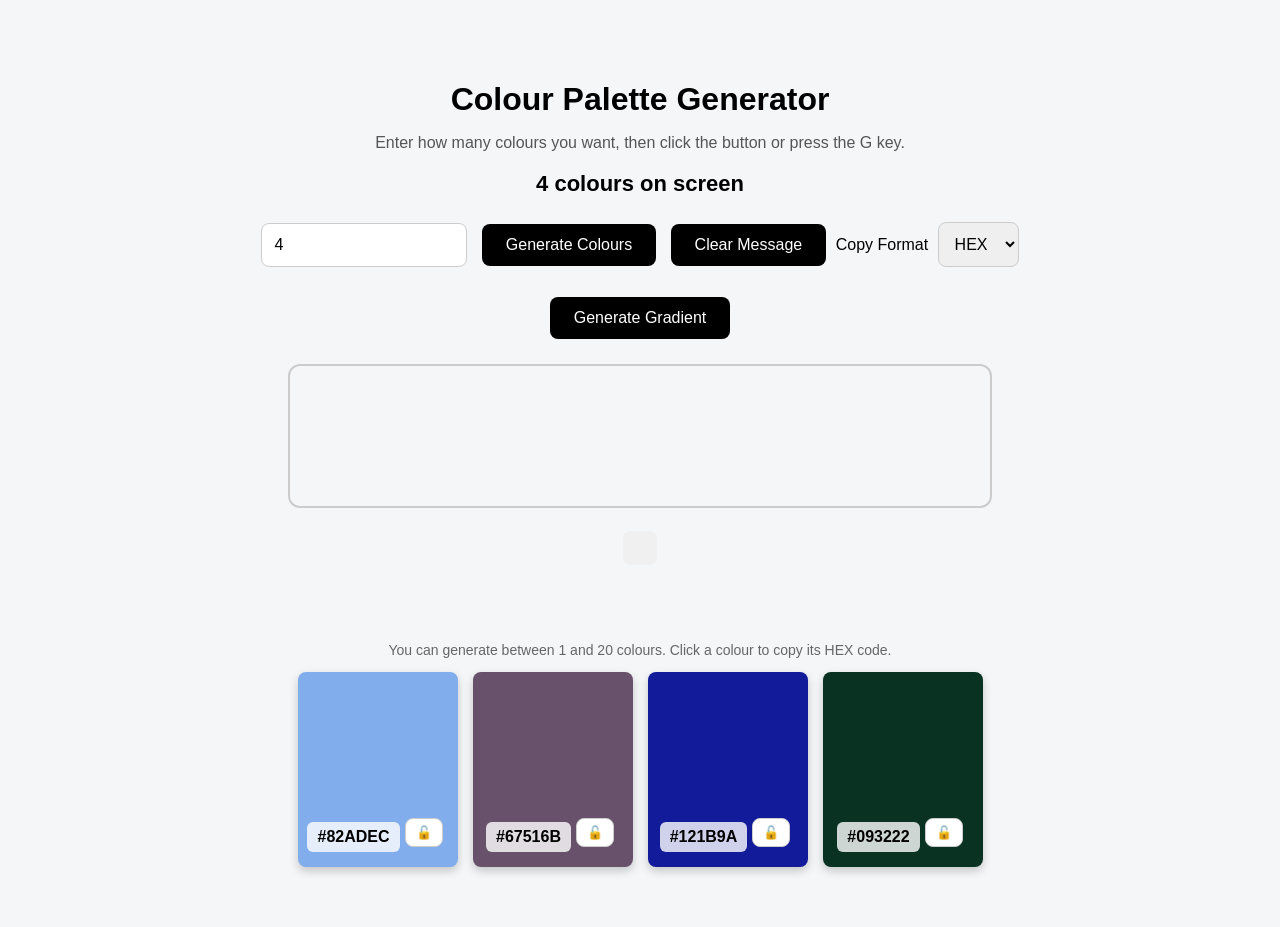
<file: ColorPalette/index.html>
<!DOCTYPE html>
<html lang="en">

<head>
    <meta charset="UTF-8">
    <meta name="viewport" content="width=device-width, initial-scale=1.0">
    <title>Document</title>
    <link rel="stylesheet" href="style.css">
</head>

<body>
    <div class="container">
        <h1>Colour Palette Generator</h1>
        <p class="subtitle">Enter how many colours you want, then click the button or press the G key.</p>
        <h2 id="countHeading">0 colours on screen</h2>
        <div class="controls">
            <input type="number" id="colorCount" placeholder="Enter number of colours" min="1" max="20">
            <button id="generateBtn">Generate Colours</button>
            <button id="clearBtn">Clear Message</button>
            <label for="copyFormat">Copy Format</label>
            <select id="copyFormat">
                <option value="hex">HEX</option>
                <option value="rgb">RGB</option>
            </select>
        </div>

        <div class="gradient-controls">
            <button id="gradientBtn">Generate Gradient</button>
        </div>

        <div id="gradientPreview"></div>
        <p id="gradientCode"></p>

        <p id="message"></p>
        <p class="note">You can generate between 1 and 20 colours. Click a colour to copy its HEX code.</p>

        <div class="palette" id="palette"></div>
    </div>
    <script src="script.js"></script>
</body>

</html>
</file>
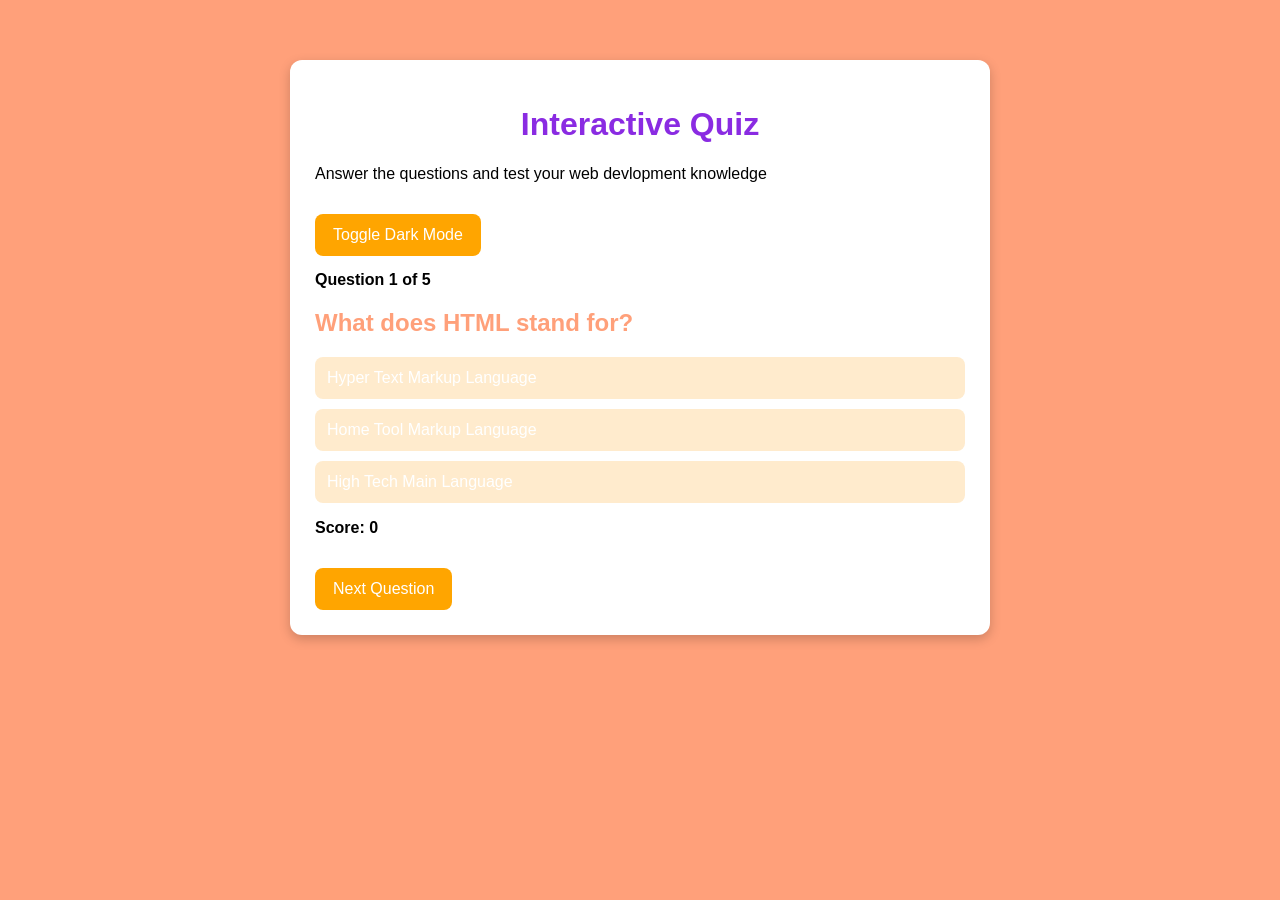
<file: QuizApp/index.html>
<!DOCTYPE html>
<html lang="en">

<head>
    <meta charset="UTF-8">
    <meta name="viewport" content="width=device-width, initial-scale=1.0">
    <title>Quiz App</title>
    <link rel="stylesheet" href="style.css">
</head>
<!-- Emmet takes div by default -->

<body>
    <div class="quiz-box">
        <h1>Interactive Quiz</h1>
        <p>Answer the questions and test your web devlopment knowledge</p>
        <button id="theme-btn">Toggle Dark Mode</button>

        <div id="quiz-area">
            <p id="progress"></p>
            <h2 id="question">Question goes here</h2>
            <div id="answers"></div>
            <p id="feedback"></p>
            <p id="score">Score: 0</p>
            <button id="next-btn">Next Question</button>
        </div>
        <div id="result-box">
            <h2>Quiz Finished!</h2>
            <p id="final-score"></p>
            <button id="restart-btn">Restart Quiz</button>
        </div>
    </div>
    <script src="script.js"></script>
</body>


</html>
</file>
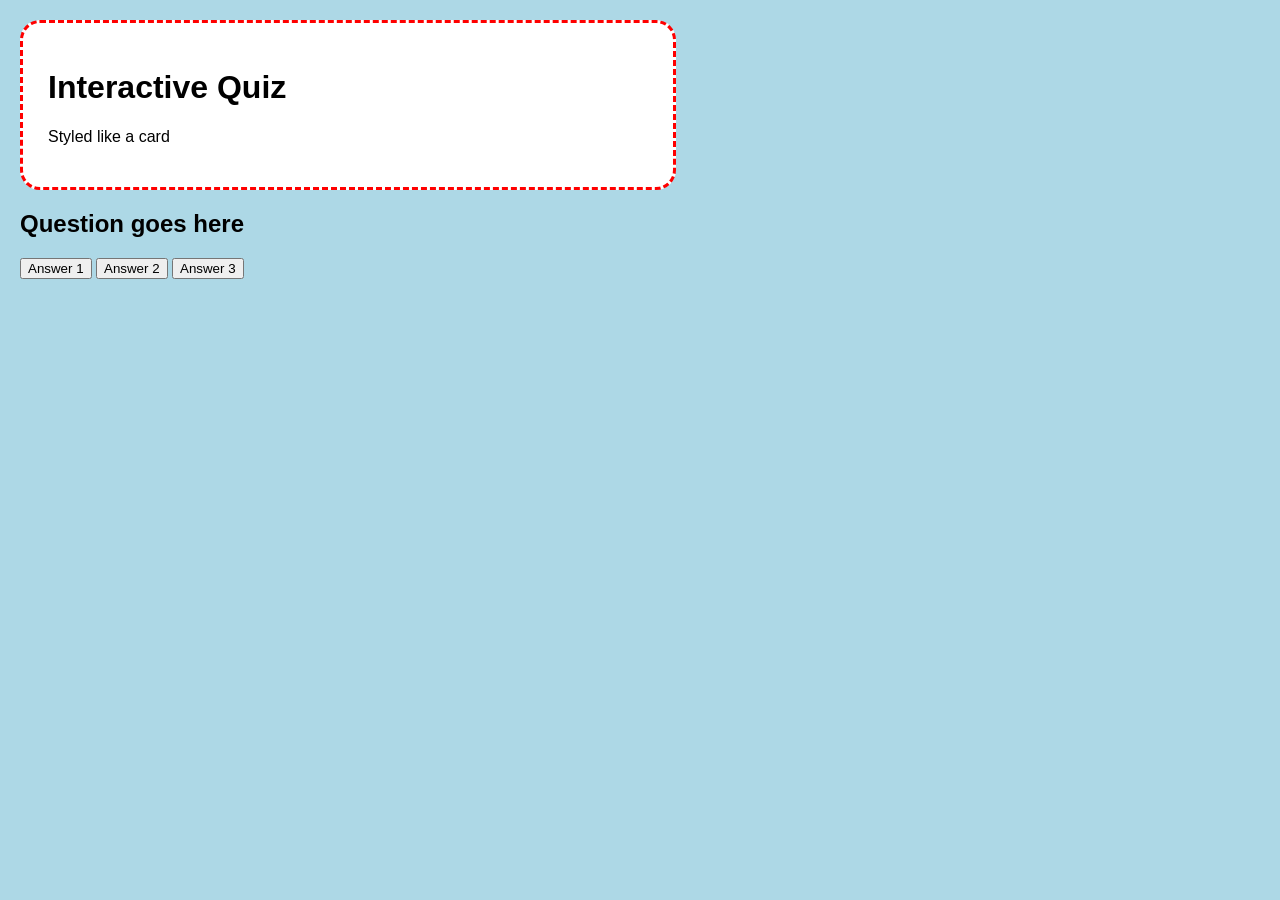
<file: 07.03.2026.html>
<!-- HTML + CSS = JavaScript Quiz App -->
<!-- Hyper text markup language -->
<!-- HTML = structure
   CSS - design
   JS - logic -->

<!-- <!Doctype html>

<head></head>

<body>
    <h1>Heading 1</h1>
    <p> This is a paragraph</p>
    <p>This is the second paragraph</p>
    <br />
    <p>This is the fourth paragraph</p>

</body>

</html> -->
<!DOCTYPE html>
<html lang="en">

<head>
    <meta charset="UTF-8">
    <meta name="viewport" content="width=device-width, initial-scale=1.0">
    <title>My first web page</title>
    <style>
        /* element {
    property: value
    } */
        body {
            font-family: Arial, Helvetica, sans-serif;
            background-color: lightblue;
            margin: 0;
            padding: 20px;
        }

        .quiz-box {
            background-color: white;
            padding: 25px;
            border: 3px dashed red;
            border-radius: 20px;
            max-width: 600px;
        }

        button:hover {
            background-color: lightpink;
        }
    </style>
</head>

<body>
    <!-- </div> groups content together -->
    <!-- JS uses the id, CSS uses both id and class -->
    <div class="quiz-box">
        <h1>Interactive Quiz</h1>
        <p>Styled like a card</p>

    </div>
    <div>
        <h2>Question goes here</h2>
        <button>Answer 1</button>
        <button>Answer 2</button>
        <button>Answer 3</button>
    </div>
</body>

</html>
<!-- Emmet Abbreviation  -->
<!-- http://127.0.0.1:5500/07.03.2026.html -->
</file>
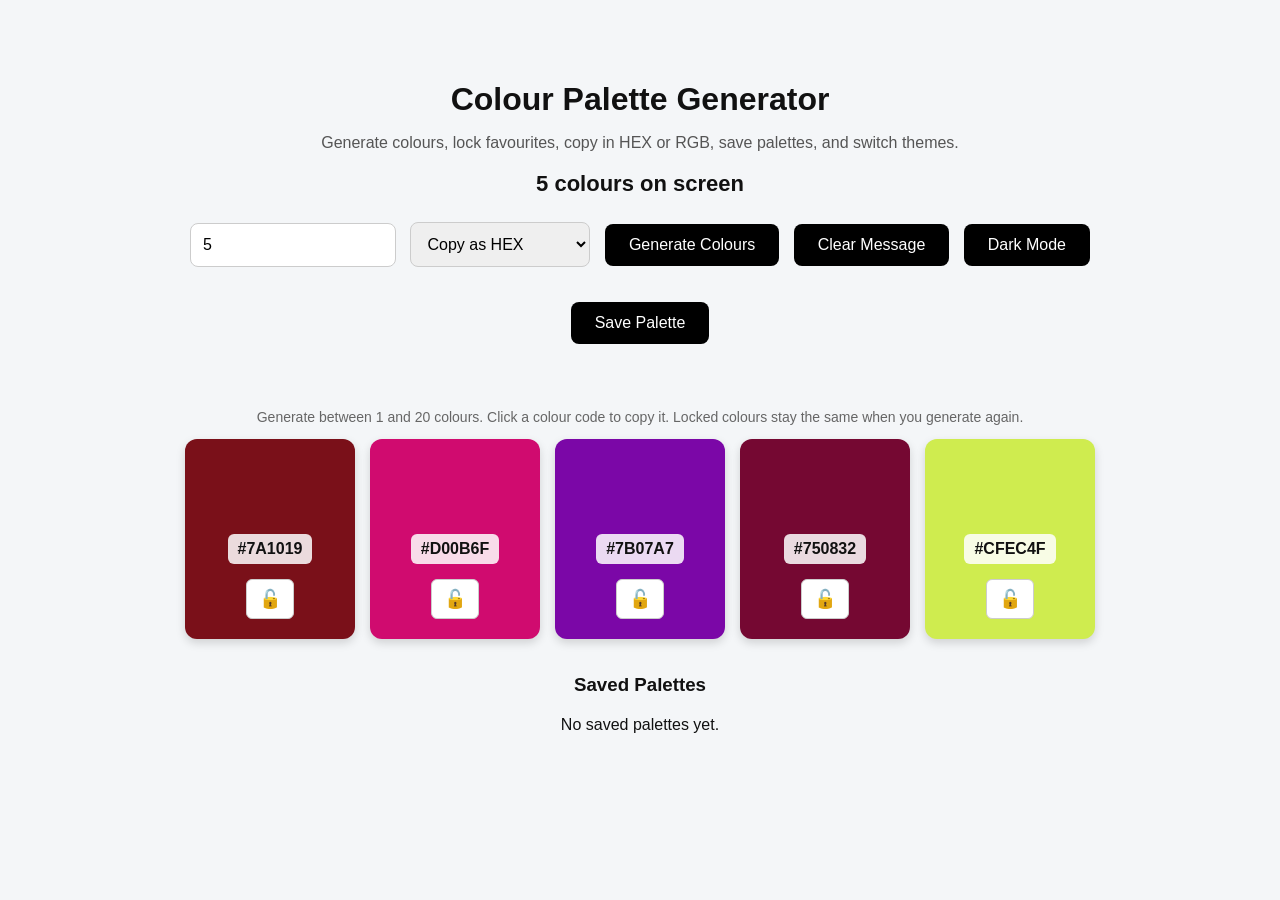
<file: 13.03.2026.html>
<!-- The Colour Palette Generator is a small web application built using HTML, CSS, and JavaScript. The user enters how many colours they want, and the program generates that many random colour boxes on the screen. Each box displays a HEX colour code (for example #3FA7D6). When the user clicks on a colour box, the HEX code is automatically copied to the clipboard so it can be used elsewhere.

The project demonstrates how JavaScript can dynamically create elements on a webpage, respond to user actions, and update the page in real time. It also includes features such as limiting the number of colours to 20, keyboard shortcuts, and temporary messages to improve the user experience.

Overall, it is a practical beginner project that combines functions, DOM manipulation, events, and dynamic content generation. -->


<!DOCTYPE html>
<html lang="en">

<head>
    <meta charset="UTF-8">
    <meta name="viewport" content="width=device-width, initial-scale=1.0">
    <title>Colour Palette Generator</title>
    <style>
        body {
            font-family: Arial, sans-serif;
            background-color: #f4f6f8;
            color: #111;
            margin: 0;
            padding: 0;
            text-align: center;
            transition: background-color 0.3s, color 0.3s;
        }

        .container {
            max-width: 1100px;
            margin: 40px auto;
            padding: 20px;
        }

        h1 {
            margin-bottom: 10px;
        }

        .subtitle {
            color: #555;
            margin-bottom: 10px;
        }

        #countHeading {
            margin-bottom: 20px;
            font-size: 22px;
        }

        .controls,
        .extra-controls {
            margin-bottom: 20px;
        }

        input[type="number"],
        select {
            padding: 12px;
            font-size: 16px;
            width: 180px;
            border: 1px solid #ccc;
            border-radius: 8px;
            margin: 5px;
        }

        button {
            padding: 12px 24px;
            font-size: 16px;
            border: none;
            border-radius: 8px;
            cursor: pointer;
            background-color: black;
            color: white;
            margin: 5px;
        }

        button:hover {
            opacity: 0.9;
        }

        #message {
            min-height: 24px;
            font-weight: bold;
            color: green;
            margin-bottom: 20px;
        }

        .palette {
            display: flex;
            justify-content: center;
            gap: 15px;
            flex-wrap: wrap;
        }

        .color-box {
            width: 170px;
            min-height: 200px;
            border-radius: 12px;
            display: flex;
            flex-direction: column;
            justify-content: flex-end;
            align-items: center;
            padding: 15px;
            box-sizing: border-box;
            box-shadow: 0 4px 10px rgba(0, 0, 0, 0.15);
            transition: transform 0.2s;
            position: relative;
        }

        .color-box:hover {
            transform: scale(1.05);
        }

        .color-code {
            background-color: rgba(255, 255, 255, 0.85);
            padding: 6px 10px;
            border-radius: 6px;
            font-weight: bold;
            margin-bottom: 10px;
            cursor: pointer;
        }

        .lock-btn {
            padding: 8px 12px;
            font-size: 18px;
            background-color: white;
            color: black;
            border: 1px solid #ccc;
            border-radius: 6px;
            cursor: pointer;
        }

        .locked {
            outline: 4px solid gold;
        }

        .note {
            color: #666;
            font-size: 14px;
            margin-top: 10px;
        }

        .save-controls {
            margin: 25px 0 10px;
        }

        #savedPalettesSection {
            margin-top: 35px;
            text-align: left;
        }

        #savedPalettesSection h3 {
            text-align: center;
            margin-bottom: 20px;
        }

        .saved-palette {
            background-color: white;
            border: 1px solid #ddd;
            border-radius: 10px;
            padding: 12px;
            margin: 12px auto;
            max-width: 760px;
        }

        .saved-palette-title {
            font-weight: bold;
            margin-bottom: 10px;
        }

        .saved-palette-colors {
            display: flex;
            flex-wrap: wrap;
            gap: 8px;
            margin: 10px 0;
        }

        .saved-color {
            width: 52px;
            height: 52px;
            border-radius: 8px;
            border: 1px solid #ccc;
        }

        .saved-palette-buttons button {
            margin-right: 10px;
            margin-top: 8px;
        }

        body.dark-mode {
            background-color: #1e1e1e;
            color: white;
        }

        body.dark-mode .subtitle,
        body.dark-mode .note {
            color: #d0d0d0;
        }

        body.dark-mode input[type="number"],
        body.dark-mode select {
            background-color: #2c2c2c;
            color: white;
            border: 1px solid #555;
        }

        body.dark-mode .color-code {
            background-color: rgba(0, 0, 0, 0.7);
            color: white;
        }

        body.dark-mode .lock-btn {
            background-color: #2c2c2c;
            color: white;
            border: 1px solid #666;
        }

        body.dark-mode .saved-palette {
            background-color: #2a2a2a;
            border: 1px solid #555;
        }
    </style>
</head>

<body>

    <div class="container">
        <h1>Colour Palette Generator</h1>
        <p class="subtitle">Generate colours, lock favourites, copy in HEX or RGB, save palettes, and switch themes.</p>

        <h2 id="countHeading">0 colours on screen</h2>

        <div class="controls">
            <input type="number" id="colorCount" placeholder="Enter number of colours" min="1" max="20">

            <select id="copyFormat">
                <option value="hex">Copy as HEX</option>
                <option value="rgb">Copy as RGB</option>
            </select>

            <button id="generateBtn">Generate Colours</button>
            <button id="clearBtn">Clear Message</button>
            <button id="themeBtn">Dark Mode</button>
        </div>

        <div class="save-controls">
            <button id="savePaletteBtn">Save Palette</button>
        </div>

        <p id="message"></p>
        <p class="note">Generate between 1 and 20 colours. Click a colour code to copy it. Locked colours stay the same
            when you generate again.</p>

        <div class="palette" id="palette"></div>

        <div id="savedPalettesSection">
            <h3>Saved Palettes</h3>
            <div id="savedPalettes"></div>
        </div>
    </div>

    <script>
        const generateButton = document.getElementById("generateBtn");
        const clearButton = document.getElementById("clearBtn");
        const themeBtn = document.getElementById("themeBtn");
        const savePaletteBtn = document.getElementById("savePaletteBtn");
        const colorInput = document.getElementById("colorCount");
        const copyFormat = document.getElementById("copyFormat");
        const palette = document.getElementById("palette");
        const message = document.getElementById("message");
        const countHeading = document.getElementById("countHeading");
        const savedPalettes = document.getElementById("savedPalettes");

        let messageTimeout;

        function generateColor() {
            const letters = "0123456789ABCDEF";
            let color = "#";

            for (let i = 0; i < 6; i++) {
                color += letters[Math.floor(Math.random() * 16)];
            }

            return color;
        }

        function hexToRgb(hex) {
            const red = parseInt(hex.slice(1, 3), 16);
            const green = parseInt(hex.slice(3, 5), 16);
            const blue = parseInt(hex.slice(5, 7), 16);

            return `rgb(${red}, ${green}, ${blue})`;
        }

        function updateColorCount(number) {
            countHeading.innerText = number + " colours on screen";
        }

        function clearMessage() {
            message.innerText = "";
        }

        function showMessage(text) {
            clearTimeout(messageTimeout);
            message.innerText = text;

            messageTimeout = setTimeout(function () {
                message.innerText = "";
            }, 2000);
        }

        function copyColor(event) {
            const hexColor = event.currentTarget.innerText;
            let copiedValue = hexColor;

            if (copyFormat.value === "rgb") {
                copiedValue = hexToRgb(hexColor);
            }

            navigator.clipboard.writeText(copiedValue);
            showMessage(copiedValue + " copied to clipboard!");
        }

        function toggleLock(event) {
            event.stopPropagation();

            const box = event.currentTarget.parentElement;
            const isLocked = box.dataset.locked === "true";

            if (isLocked) {
                box.dataset.locked = "false";
                box.classList.remove("locked");
                event.currentTarget.innerText = "🔓";
                showMessage("Colour unlocked.");
            } else {
                box.dataset.locked = "true";
                box.classList.add("locked");
                event.currentTarget.innerText = "🔒";
                showMessage("Colour locked.");
            }
        }

        function createSingleBox(color = null, locked = false) {
            const box = document.createElement("div");
            box.classList.add("color-box");
            box.dataset.locked = locked ? "true" : "false";

            if (locked) {
                box.classList.add("locked");
            }

            const colorCode = document.createElement("span");
            colorCode.classList.add("color-code");

            const lockBtn = document.createElement("button");
            lockBtn.classList.add("lock-btn");

            const newColor = color || generateColor();

            box.style.backgroundColor = newColor;
            colorCode.innerText = newColor;
            lockBtn.innerText = locked ? "🔒" : "🔓";

            colorCode.addEventListener("click", copyColor);
            lockBtn.addEventListener("click", toggleLock);

            box.appendChild(colorCode);
            box.appendChild(lockBtn);

            return box;
        }

        function createBoxes(number) {
            palette.innerHTML = "";

            for (let i = 0; i < number; i++) {
                const box = createSingleBox();
                palette.appendChild(box);
            }

            updateColorCount(number);
        }

        function generatePalette() {
            let number = parseInt(colorInput.value);

            if (!number || number < 1) {
                number = 5;
                colorInput.value = 5;
            }

            if (number > 20) {
                number = 20;
                colorInput.value = 20;
                showMessage("Maximum limit is 20 colours.");
            }

            const existingBoxes = Array.from(document.querySelectorAll(".color-box"));
            const newPaletteData = [];

            for (let i = 0; i < number; i++) {
                if (existingBoxes[i]) {
                    const oldBox = existingBoxes[i];
                    const oldColor = oldBox.querySelector(".color-code").innerText;
                    const isLocked = oldBox.dataset.locked === "true";

                    if (isLocked) {
                        newPaletteData.push({ color: oldColor, locked: true });
                    } else {
                        newPaletteData.push({ color: generateColor(), locked: false });
                    }
                } else {
                    newPaletteData.push({ color: generateColor(), locked: false });
                }
            }

            palette.innerHTML = "";

            for (let item of newPaletteData) {
                const box = createSingleBox(item.color, item.locked);
                palette.appendChild(box);
            }

            updateColorCount(number);
        }

        function getCurrentPalette() {
            const boxes = document.querySelectorAll(".color-box");
            const colors = [];

            boxes.forEach(box => {
                const colorCode = box.querySelector(".color-code").innerText;
                colors.push(colorCode);
            });

            return colors;
        }

        function savePalette() {
            const currentPalette = getCurrentPalette();

            if (currentPalette.length === 0) {
                showMessage("No palette to save.");
                return;
            }

            let saved = JSON.parse(localStorage.getItem("savedPalettes")) || [];
            saved.push(currentPalette);

            localStorage.setItem("savedPalettes", JSON.stringify(saved));
            showMessage("Palette saved!");
            displaySavedPalettes();
        }

        function displaySavedPalettes() {
            const saved = JSON.parse(localStorage.getItem("savedPalettes")) || [];
            savedPalettes.innerHTML = "";

            if (saved.length === 0) {
                savedPalettes.innerHTML = "<p style='text-align:center;'>No saved palettes yet.</p>";
                return;
            }

            saved.forEach((paletteColors, index) => {
                const paletteBox = document.createElement("div");
                paletteBox.classList.add("saved-palette");

                const title = document.createElement("div");
                title.classList.add("saved-palette-title");
                title.innerText = "Palette " + (index + 1);

                const colorRow = document.createElement("div");
                colorRow.classList.add("saved-palette-colors");

                paletteColors.forEach(color => {
                    const colorDiv = document.createElement("div");
                    colorDiv.classList.add("saved-color");
                    colorDiv.style.backgroundColor = color;
                    colorDiv.title = color;
                    colorRow.appendChild(colorDiv);
                });

                const buttonRow = document.createElement("div");
                buttonRow.classList.add("saved-palette-buttons");

                const loadBtn = document.createElement("button");
                loadBtn.innerText = "Load";
                loadBtn.addEventListener("click", function () {
                    loadPalette(index);
                });

                const deleteBtn = document.createElement("button");
                deleteBtn.innerText = "Delete";
                deleteBtn.addEventListener("click", function () {
                    deletePalette(index);
                });

                buttonRow.appendChild(loadBtn);
                buttonRow.appendChild(deleteBtn);

                paletteBox.appendChild(title);
                paletteBox.appendChild(colorRow);
                paletteBox.appendChild(buttonRow);

                savedPalettes.appendChild(paletteBox);
            });
        }

        function loadPalette(index) {
            const saved = JSON.parse(localStorage.getItem("savedPalettes")) || [];
            const selectedPalette = saved[index];

            if (!selectedPalette) {
                return;
            }

            palette.innerHTML = "";

            selectedPalette.forEach(color => {
                const box = createSingleBox(color, false);
                palette.appendChild(box);
            });

            colorInput.value = selectedPalette.length;
            updateColorCount(selectedPalette.length);
            showMessage("Palette loaded!");
        }

        function deletePalette(index) {
            let saved = JSON.parse(localStorage.getItem("savedPalettes")) || [];
            saved.splice(index, 1);

            localStorage.setItem("savedPalettes", JSON.stringify(saved));
            showMessage("Palette deleted.");
            displaySavedPalettes();
        }

        function toggleTheme() {
            document.body.classList.toggle("dark-mode");

            if (document.body.classList.contains("dark-mode")) {
                themeBtn.innerText = "Light Mode";
                localStorage.setItem("theme", "dark");
            } else {
                themeBtn.innerText = "Dark Mode";
                localStorage.setItem("theme", "light");
            }
        }

        function loadTheme() {
            const savedTheme = localStorage.getItem("theme");

            if (savedTheme === "dark") {
                document.body.classList.add("dark-mode");
                themeBtn.innerText = "Light Mode";
            }
        }

        function handleKeyPress(event) {
            if (event.key === "g" || event.key === "G") {
                generatePalette();
            }
        }

        generateButton.addEventListener("click", generatePalette);
        clearButton.addEventListener("click", clearMessage);
        themeBtn.addEventListener("click", toggleTheme);
        savePaletteBtn.addEventListener("click", savePalette);
        document.addEventListener("keydown", handleKeyPress);

        colorInput.value = 5;
        loadTheme();
        createBoxes(5);
        displaySavedPalettes();
    </script>

</body>

</html>
</file>
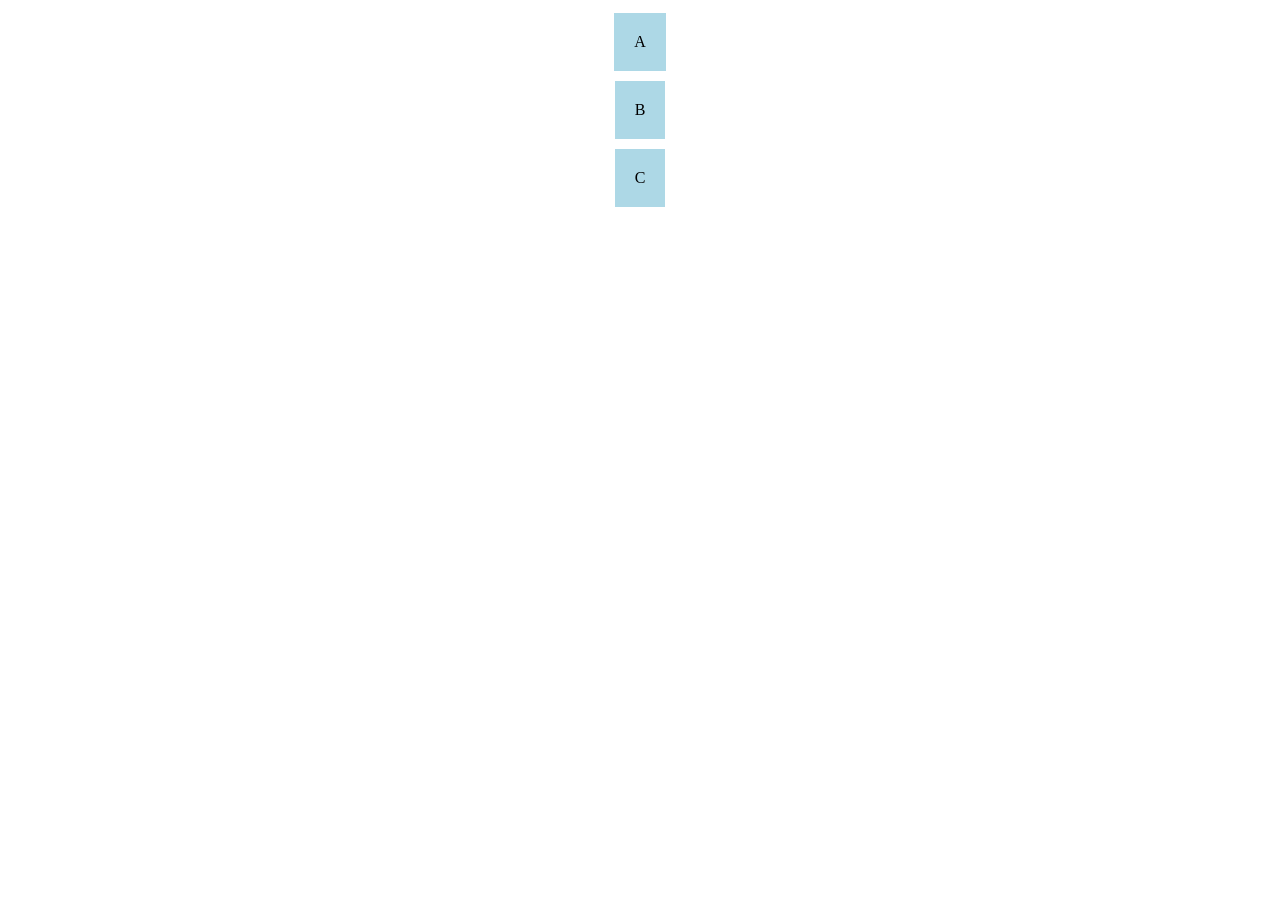
<file: 14.03.2026_Flex.html>
<!DOCTYPE html>
<html lang="en">

<head>
    <meta charset="UTF-8">
    <meta name="viewport" content="width=device-width, initial-scale=1.0">
    <title>Document</title>
    <style>
        .container {
            display: flex;
            /* flex-direction: row; */
            /* flex-direction: row-reverse; */
            flex-direction: column;
            /* flex-direction: column-reverse; */
            justify-content: space-between;
            height: 150px;
            align-items: center;

        }

        .box {
            background-color: lightblue;
            padding: 20px;
            margin: 5px;
        }
    </style>
</head>

<body>
    <div class="container">
        <div class="box">A</div>
        <div class="box">B</div>
        <div class="box">C</div>
    </div>
</body>

</html>
</file>
<file: ColorPalette/style.css>
body {
    font-family: Arial, Helvetica, sans-serif;
    background-color: #f4f6f8;
    margin: 0;
    padding: 0;
    text-align: center;
}

.container {
    max-width: 1100px;
    margin: 40px auto;
    padding: 20px;
}

h1 {
    margin-bottom: 10px;
}

.subtitle {
    color: #555;
    margin-bottom: 10px;
}

#countHeading {
    margin-bottom: 20px;
    font-size: 22px;
}

.controls {
    margin-bottom: 20px;
}

button {
    background-color: black;
    color: white;
    margin: 5px;
    padding: 12px 24px;
    font-size: 16px;
    border: none;
    border-radius: 8px;
    cursor: pointer;
}

button:hover {
    opacity: 0.9;
}

input[type='number'] {
    padding: 12px;
    font-size: 16px;
    width: 180px;
    border: 1px solid #ccc;
    border-radius: 8px;
    margin: 5px;
}

#message {
    min-height: 24px;
    font-weight: bold;
    color: green;
    margin-bottom: 20px;
}

.palette {
    display: flex;
    justify-content: center;
    gap: 15px;
    flex-wrap: wrap;
}

.color-box {
    width: 160px;
    height: 180px;
    border-radius: 8px;
    display: flex;
    align-items: flex-end;
    justify-content: center;
    padding-bottom: 15px;
    box-shadow: 0 4px 10px rgba(0, 0, 0, 0.2);
    cursor: pointer;
    transition: transfom 0.2s;
}

.color-box:hover {
    transform: scale(1.05);
}

.color-box span {
    background-color: rgba(255, 255, 255, 0.8);
    padding: 6px 10px;
    border-radius: 6px;
    font-weight: bold;
}

.note {
    color: #666;
    font-size: 14px;
    margin-top: 10px;
}

/* Lock + Unlock feature */
.lock-btn {
    padding: 6px 10px;
    font-size: 13px;
    background-color: white;
    color: black;
    border: 1px solid #ccc;
    border-radius: 8px;
    cursor: pointer;
    margin-top: 6px;
}

.locked {
    outline: 4px solid gold;
}

select {
    padding: 12px;
    font-size: 16px;
    border: 1px solid #ccc;
    border-radius: 8px;
    margin: 5px;
}

.gradient-controls {
    margin: 20px 0;
}

#gradientPreview {
    width: 100%;
    max-width: 700px;
    height: 140px;
    margin: 20px auto 10px;
    border-radius: 12px;
    border: 2px solid #ccc
}

#gradientCode {
    font-family: monospace;
    padding: 17px;
    background-color: #f0f0f0;
    border-radius: 8px;
    display: inline-block;
    max-width: 90%;
    word-wrap: break-word;
}

.gradient-selected {
    outline: 8px solid purple;
}
</file>
<file: QuizApp/style.css>
body {
    font-family: Arial, Helvetica, sans-serif;
    background-color: lightsalmon;
    margin: 0;
    padding: 20px;
}

/* rgba - red, green, blue, alpha (transparency) */
.quiz-box {
    max-width: 650px;
    margin: 40px auto;
    background-color: white;
    padding: 25px;
    border-radius: 12px;
    box-shadow: 0 4px 12px rgba(0, 0, 0, 0.2);
}

h1 {
    text-align: center;
    color: blueviolet
}

#question {
    margin-bottom: 20px;
    color: lightsalmon;
}

#next-btn,
#restart-btn,
#theme-btn {
    margin-top: 15px;
    padding: 12px 18px;
    border: none;
    border-radius: 8px;
    background-color: orange;
    color: white;
    font-size: 16px;
    margin-right: 10px;
    cursor: pointer;
}

#next-btn:hover,
#restart-btn:hover,
#theme-btn:hover {
    background-color: darkorange;
}

#score,
#feedback,
#progress {
    font-weight: bold;
    margin-top: 15px;
}

.answer-btn {
    display: block;
    width: 100%;
    margin: 10px 0;
    padding: 12px;
    border: none;
    border-radius: 8px;
    background-color: blanchedalmond;
    color: white;
    font-size: 16px;
    cursor: pointer;
    text-align: left;
}

.answer-btn:hover {
    background-color: #1d4ed8;
}

.correct {
    background-color: green !important;
}

.wrong {
    background-color: red !important;
}

#result-box {
    display: none;
    text-align: center;
}

.dark-mode {
    background-color: #111827;
    color: white;
}

.dark-mode .quiz-box {
    background-color: #1f2967;
    color: white;
}

.dark-mode #question {
    color: white;
}
</file>
